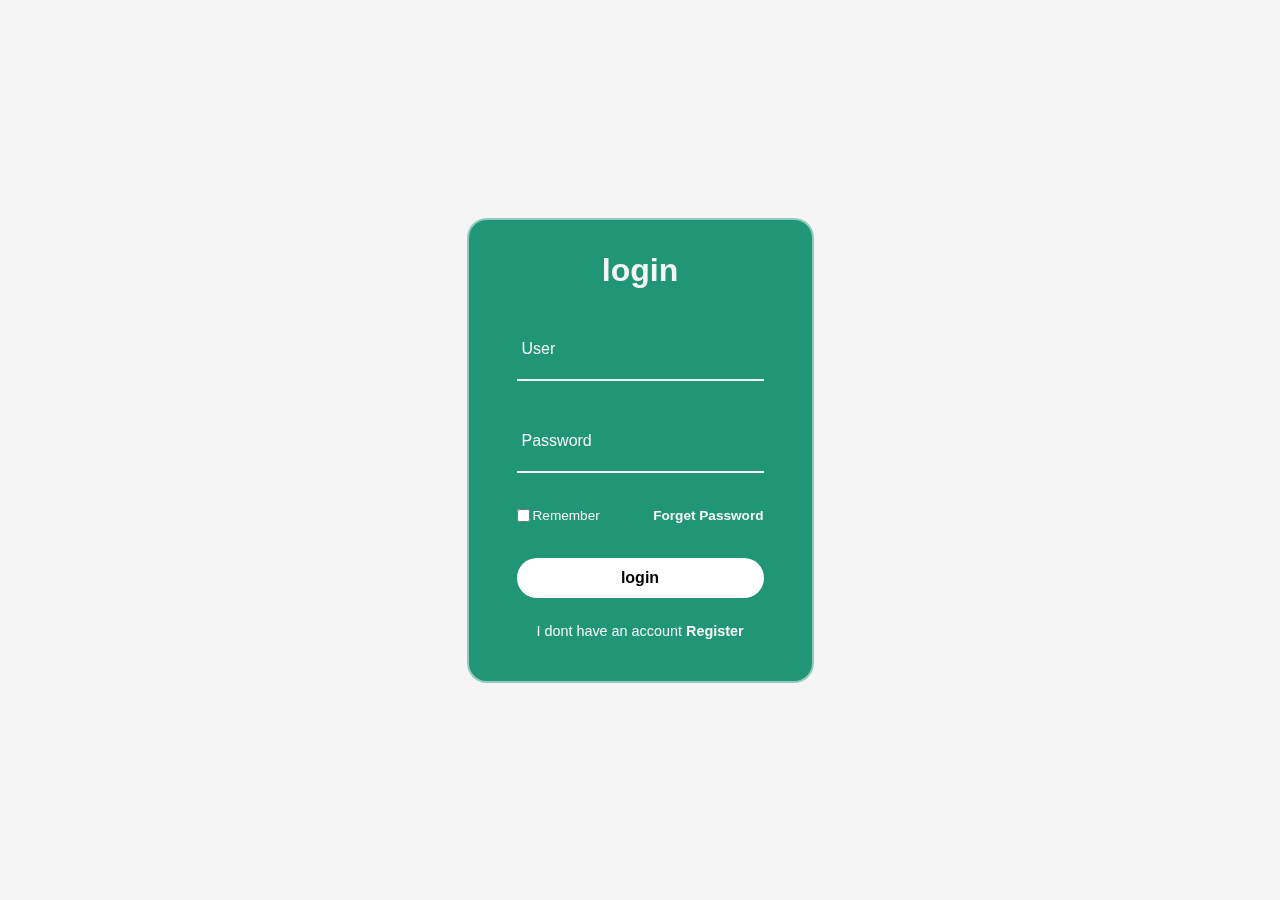
<file: Login/Login.html>
<!DOCTYPE html>
<!DOCTYPE html>
<html>
    <head>
    <title>login</title>
    <link rel="stylesheet" type="text/css" href="style.css">
    </head>
    <body>
        <section>
            <form>
                <h1>login</h1>
                <div class="inputbox">
                    <ion-icon name="mail-outline"></ion-icon>
                    <input type="email" required>
                    <label for="">User</label>
                </div>
                <div class="inputbox">
                    <ion-icon name="locke-closed-outline"></ion-icon>
                    <input type="password" required>
                    <label for="">Password</label>
                </div>
                <div class="forget">
                    <label for=""><input type="checkbox">Remember</label>
                    <a href="#">Forget Password</a>
                </div>
                <button>login</button>
                <div class="register">
                    <p> I dont have an account <a href="#">Register</a></p>
                </div>
            </form>
        </section>
    </body>
</html>
</file>
<file: Login/style.css>
*{
    margin: 0;
    padding: 0;
    box-sizing: border-box;
    font-family: 'poppins', sans-serif;
}

body{
    display: flex;
    align-items: center;
    justify-content: center;
    min-height: 100vh;
    background-color: whitesmoke;
    background-repeat: no-repeat;
    background-position: center;
    background-size: cover;
}

section{
    position: relative;
    max-width: 400px;
    background-color: #209677;
    border: 2px solid rgb(255, 255, 255, 0.5);
    border-radius: 20px;
    backdrop-filter: blur(55px);
    display: flex;
    justify-content: center;
    align-items: center;
    padding: 2rem 3rem;
}

h1{
    font-size: 2rem;
    color: whitesmoke;
    text-align: center;
}

.inputbox{
    position: relative;
    margin: 30px 0;
    max-width: 310px;
    border-bottom: 2px solid whitesmoke;
}

.inputbox label{
    position: absolute;
    top: 50%;
    left: 5px;
    transform: translateY(-50%);
    color: whitesmoke;
    font-size: 1rem;
    pointer-events: none;
    transition: all o.5s ease-in-out;
}

input:focus ~ label,
input:valid ~ label{
    top: -5px
}

.inputbox input{
    width: 100%;
    height: 60px;
    background: transparent;
    border: none;
    outline: none;
    font-size: 1rem;
    padding: 0 35px 0 5px;
    color: whitesmoke;
}

.inputbox ion-icon{
    position: absolute;
    right: 8px;
    color: whitesmoke;
    font-size: 1.2rem;
    top: 20px;
}

.forget{
    margin: 35px 0;
    font-size: 0.85rem;
    color: whitesmoke;
    display: flex;
    justify-content: space-between;
}

.forget label{
    display: flex;
    align-items: 3px;
}

.forget label input{
    margin-right: 3px;
}

.forget a{
    color: whitesmoke;
    text-decoration: none;
    font-weight: 600;
}

.forget a:hover{
    text-decoration: underline;
}

button{
    width: 100%;
    height: 40px;
    border-radius: 40px;
    background-color: rgb(255, 255, 255, 1);
    border: none;
    outline: none;
    cursor: pointer;
    font-size: 1rem;
    font-weight: 600;
    transition: all 0.4s ease;
}

button:hover{
    background-color: rgb(255, 255, 255, 0.5);
}

.register{
    font-size: 0.9rem;
    color: whitesmoke;
    text-align: center;
    margin: 25px 0 10px;
}

.register p a{
    text-decoration: 0.9rem;
    color: whitesmoke;
    font-weight: 600;
}
</file>
